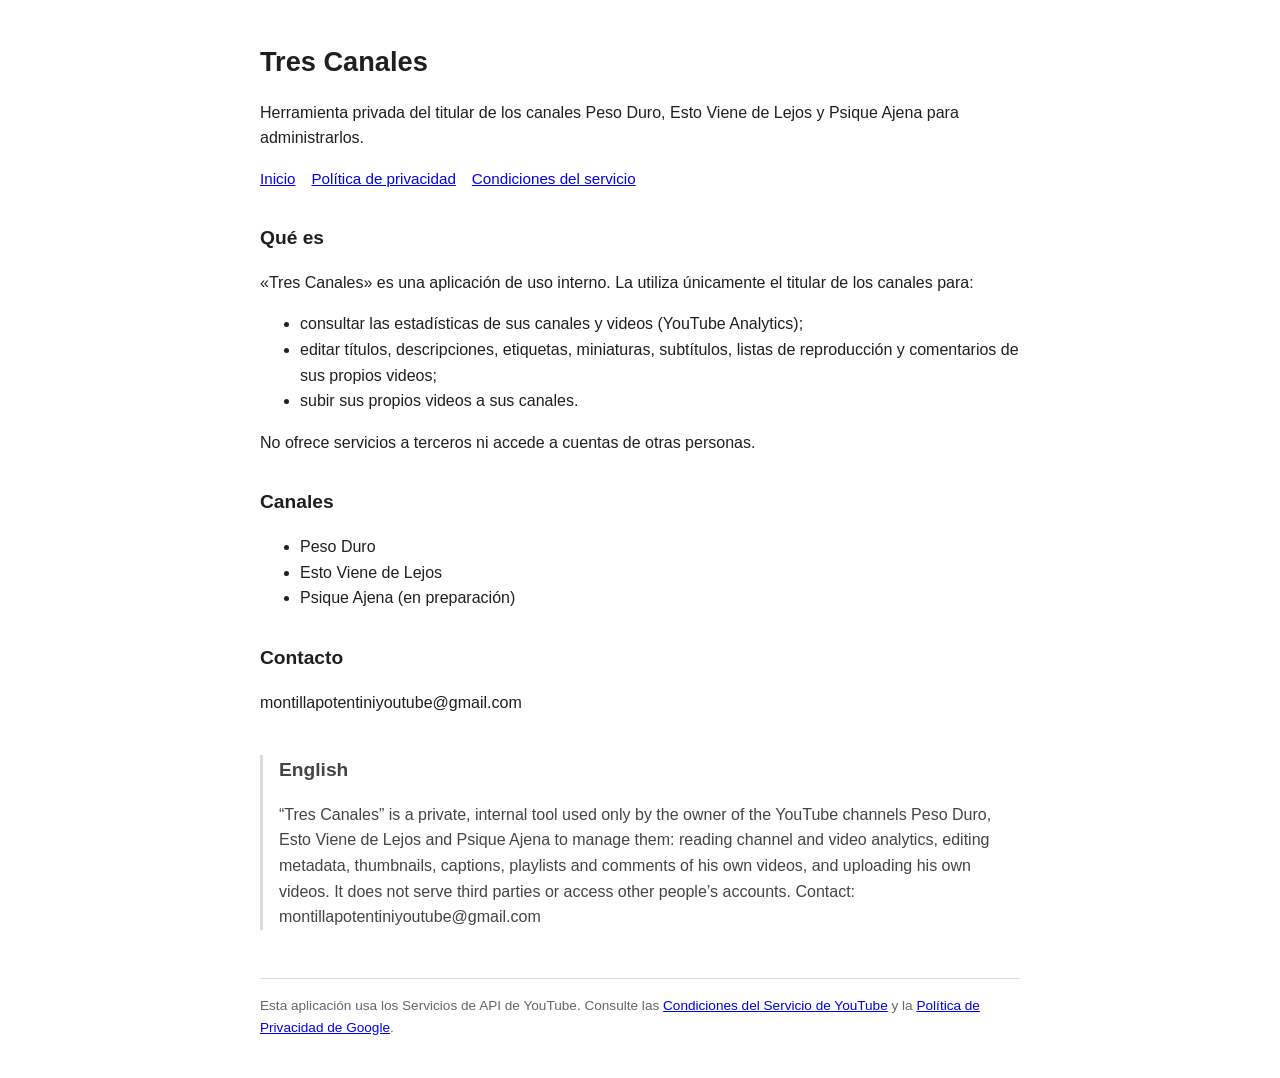
<file: index.html>
<!DOCTYPE html>
<html lang="es">
<head><meta charset="utf-8"><meta name="viewport" content="width=device-width,initial-scale=1">
<title>Tres Canales</title><link rel="stylesheet" href="estilo.css"></head>
<body>
<h1>Tres Canales</h1>
<p>Herramienta privada del titular de los canales Peso Duro, Esto Viene de Lejos y Psique Ajena para administrarlos.</p>
<nav><a href="index.html">Inicio</a><a href="privacidad.html">Política de privacidad</a><a href="terminos.html">Condiciones del servicio</a></nav>

<h2>Qué es</h2>
<p>«Tres Canales» es una aplicación de uso interno. La utiliza únicamente el titular de los canales para:</p>
<ul>
<li>consultar las estadísticas de sus canales y videos (YouTube Analytics);</li>
<li>editar títulos, descripciones, etiquetas, miniaturas, subtítulos, listas de reproducción y comentarios de sus propios videos;</li>
<li>subir sus propios videos a sus canales.</li>
</ul>
<p>No ofrece servicios a terceros ni accede a cuentas de otras personas.</p>

<h2>Canales</h2>
<ul>
<li>Peso Duro</li>
<li>Esto Viene de Lejos</li>
<li>Psique Ajena (en preparación)</li>
</ul>

<h2>Contacto</h2>
<p>montillapotentiniyoutube@gmail.com</p>

<div class="en">
<h2>English</h2>
<p>“Tres Canales” is a private, internal tool used only by the owner of the YouTube channels Peso Duro, Esto Viene de Lejos and Psique Ajena to manage them: reading channel and video analytics, editing metadata, thumbnails, captions, playlists and comments of his own videos, and uploading his own videos. It does not serve third parties or access other people’s accounts. Contact: montillapotentiniyoutube@gmail.com</p>
</div>

<footer>Esta aplicación usa los Servicios de API de YouTube. Consulte las <a href="https://www.youtube.com/t/terms">Condiciones del Servicio de YouTube</a> y la <a href="https://policies.google.com/privacy">Política de Privacidad de Google</a>.</footer>
</body></html>
</file>
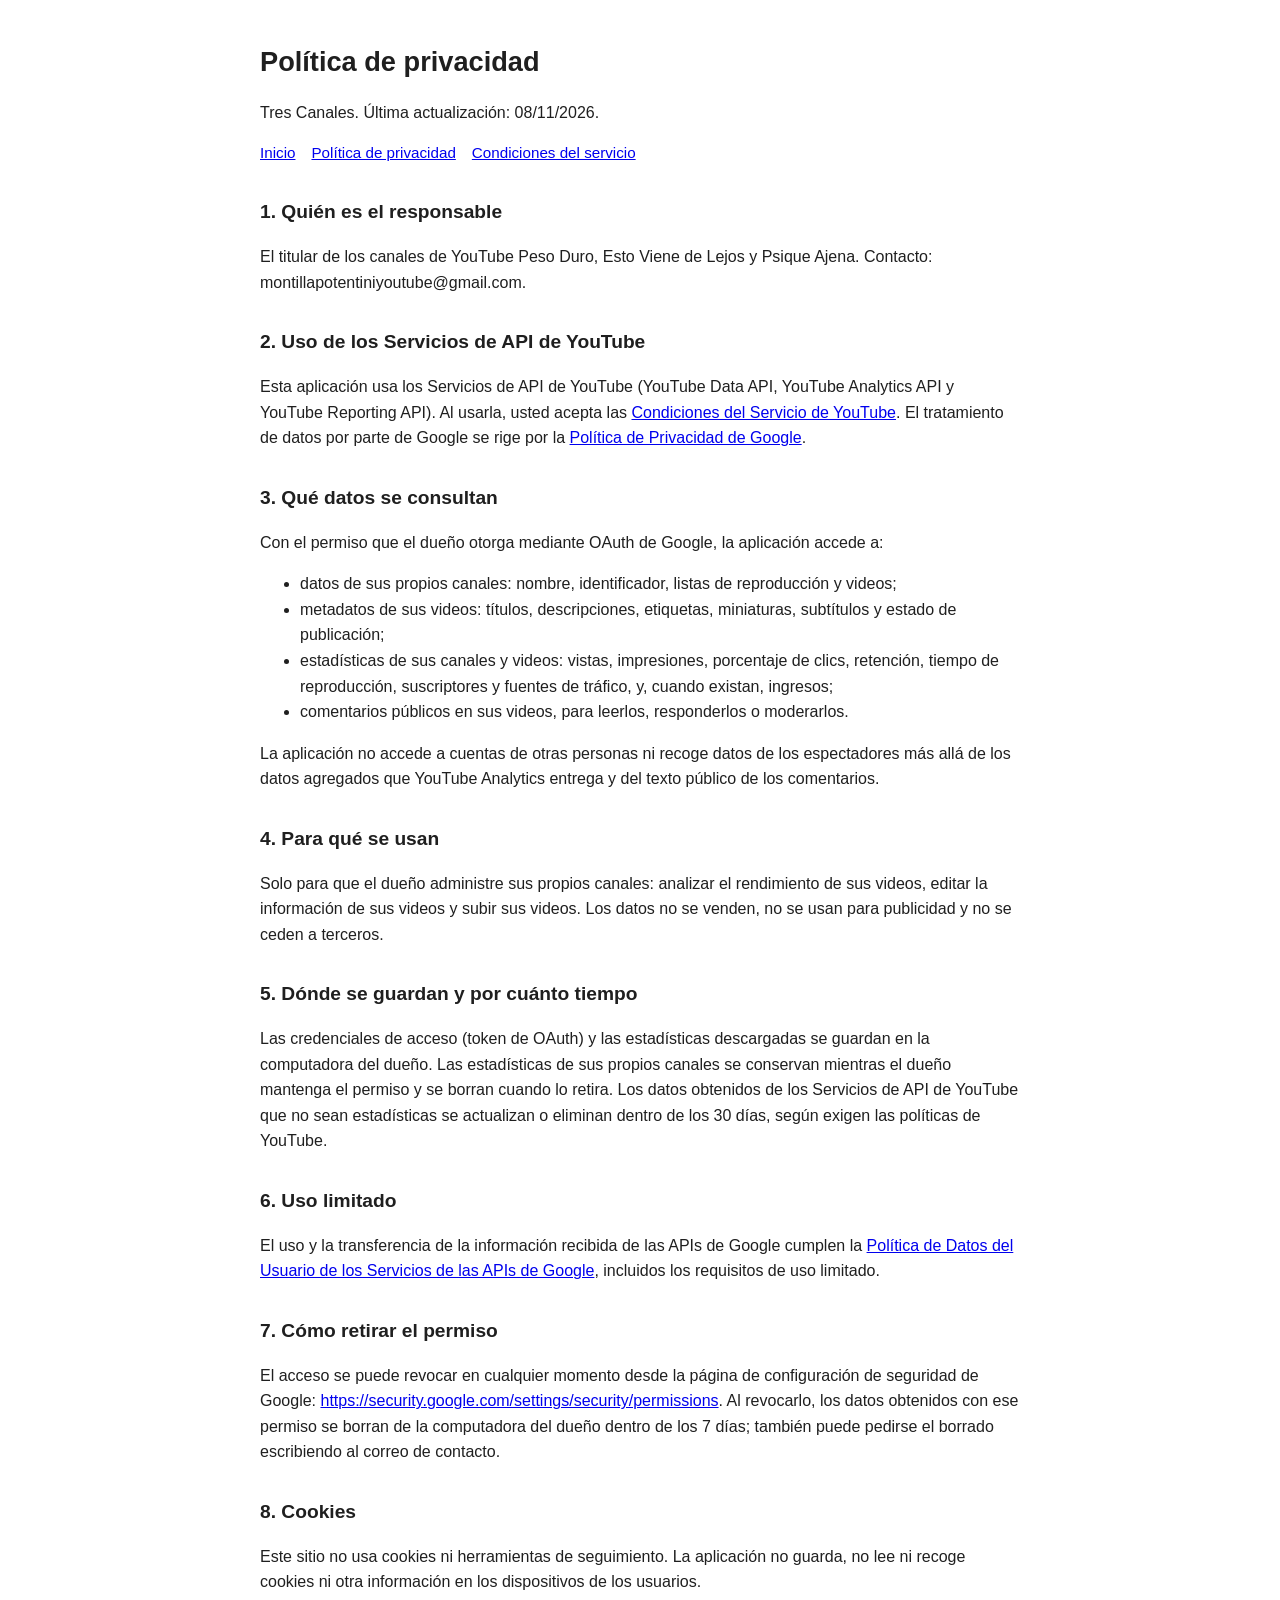
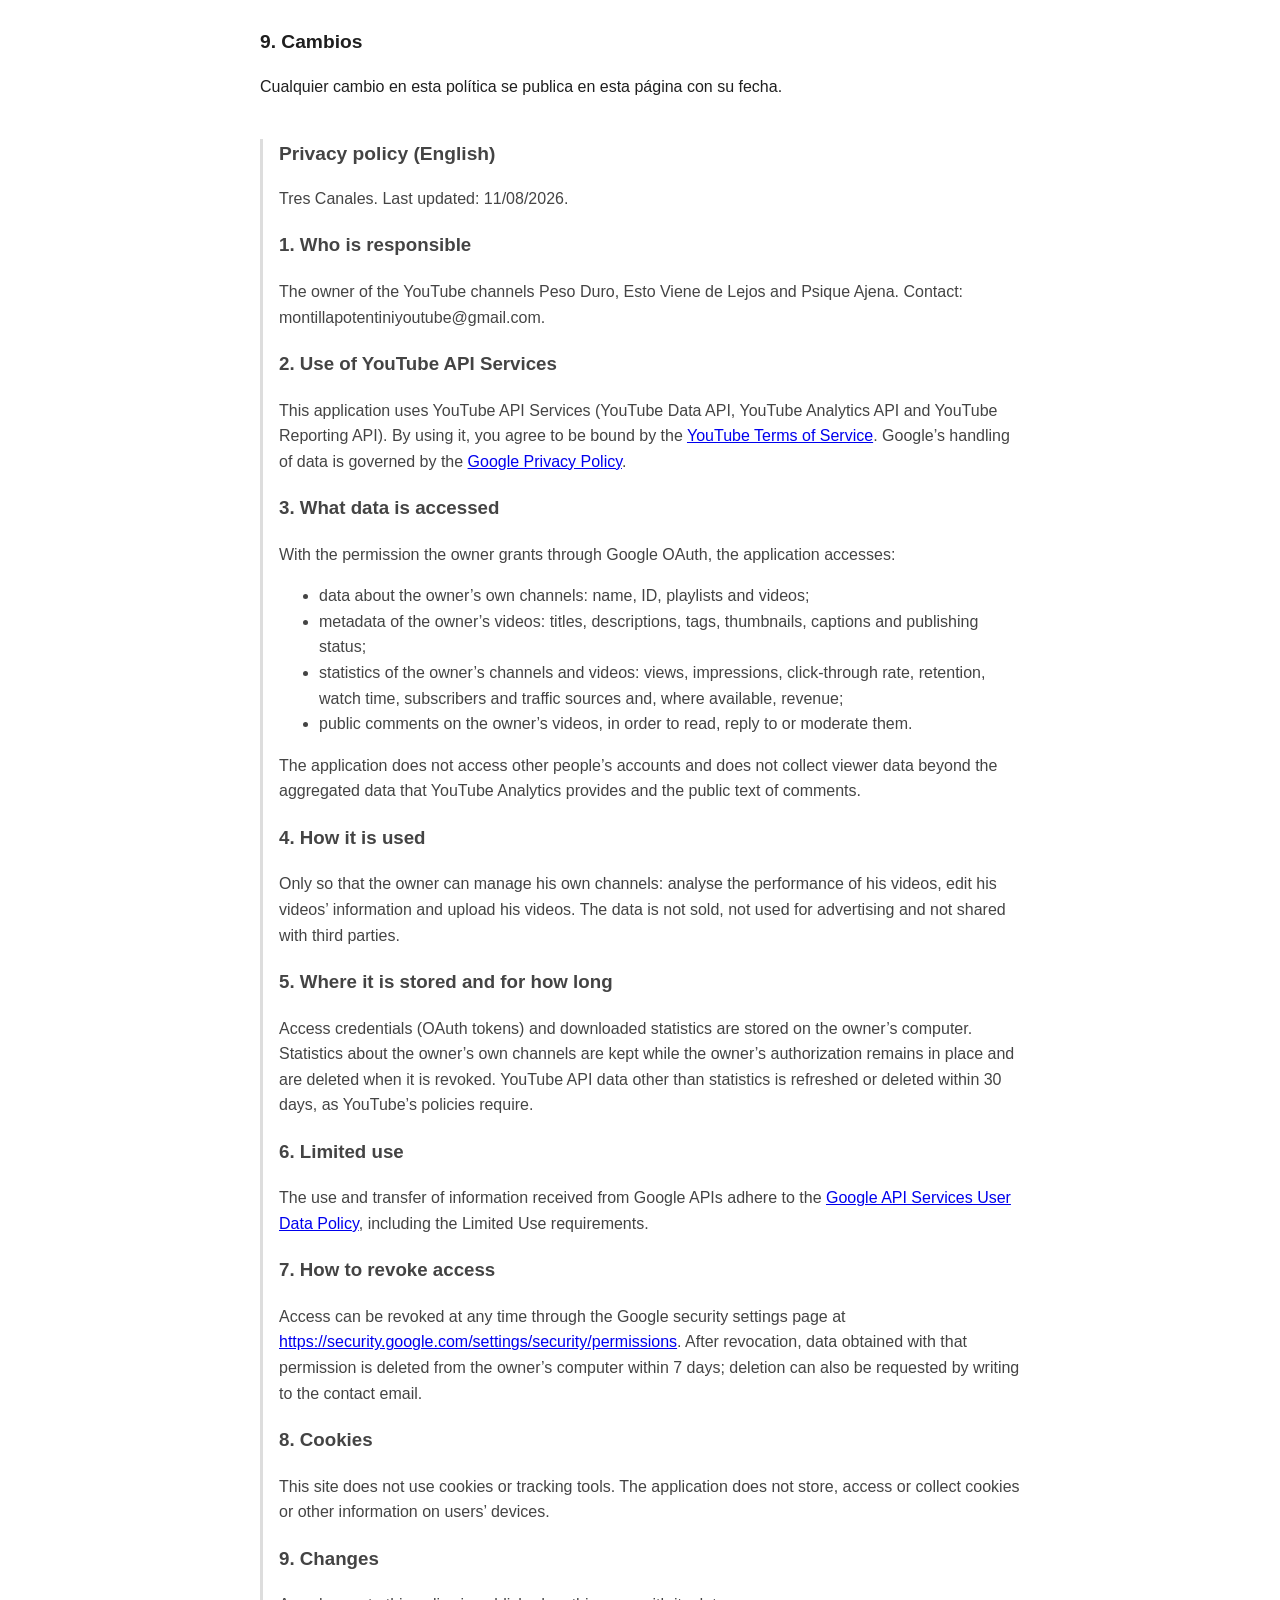
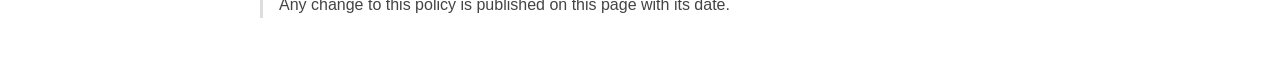
<file: privacidad.html>
<!DOCTYPE html>
<html lang="es">
<head><meta charset="utf-8"><meta name="viewport" content="width=device-width,initial-scale=1">
<title>Política de privacidad · Tres Canales</title><link rel="stylesheet" href="estilo.css"></head>
<body>
<h1>Política de privacidad</h1>
<p>Tres Canales. Última actualización: 08/11/2026.</p>
<nav><a href="index.html">Inicio</a><a href="privacidad.html">Política de privacidad</a><a href="terminos.html">Condiciones del servicio</a></nav>

<h2>1. Quién es el responsable</h2>
<p>El titular de los canales de YouTube Peso Duro, Esto Viene de Lejos y Psique Ajena. Contacto: montillapotentiniyoutube@gmail.com.</p>

<h2>2. Uso de los Servicios de API de YouTube</h2>
<p>Esta aplicación usa los Servicios de API de YouTube (YouTube Data API, YouTube Analytics API y YouTube Reporting API). Al usarla, usted acepta las <a href="https://www.youtube.com/t/terms">Condiciones del Servicio de YouTube</a>. El tratamiento de datos por parte de Google se rige por la <a href="https://policies.google.com/privacy">Política de Privacidad de Google</a>.</p>

<h2>3. Qué datos se consultan</h2>
<p>Con el permiso que el dueño otorga mediante OAuth de Google, la aplicación accede a:</p>
<ul>
<li>datos de sus propios canales: nombre, identificador, listas de reproducción y videos;</li>
<li>metadatos de sus videos: títulos, descripciones, etiquetas, miniaturas, subtítulos y estado de publicación;</li>
<li>estadísticas de sus canales y videos: vistas, impresiones, porcentaje de clics, retención, tiempo de reproducción, suscriptores y fuentes de tráfico, y, cuando existan, ingresos;</li>
<li>comentarios públicos en sus videos, para leerlos, responderlos o moderarlos.</li>
</ul>
<p>La aplicación no accede a cuentas de otras personas ni recoge datos de los espectadores más allá de los datos agregados que YouTube Analytics entrega y del texto público de los comentarios.</p>

<h2>4. Para qué se usan</h2>
<p>Solo para que el dueño administre sus propios canales: analizar el rendimiento de sus videos, editar la información de sus videos y subir sus videos. Los datos no se venden, no se usan para publicidad y no se ceden a terceros.</p>

<h2>5. Dónde se guardan y por cuánto tiempo</h2>
<p>Las credenciales de acceso (token de OAuth) y las estadísticas descargadas se guardan en la computadora del dueño. Las estadísticas de sus propios canales se conservan mientras el dueño mantenga el permiso y se borran cuando lo retira. Los datos obtenidos de los Servicios de API de YouTube que no sean estadísticas se actualizan o eliminan dentro de los 30 días, según exigen las políticas de YouTube.</p>

<h2>6. Uso limitado</h2>
<p>El uso y la transferencia de la información recibida de las APIs de Google cumplen la <a href="https://developers.google.com/terms/api-services-user-data-policy">Política de Datos del Usuario de los Servicios de las APIs de Google</a>, incluidos los requisitos de uso limitado.</p>

<h2>7. Cómo retirar el permiso</h2>
<p>El acceso se puede revocar en cualquier momento desde la página de configuración de seguridad de Google: <a href="https://security.google.com/settings/security/permissions">https://security.google.com/settings/security/permissions</a>. Al revocarlo, los datos obtenidos con ese permiso se borran de la computadora del dueño dentro de los 7 días; también puede pedirse el borrado escribiendo al correo de contacto.</p>

<h2>8. Cookies</h2>
<p>Este sitio no usa cookies ni herramientas de seguimiento. La aplicación no guarda, no lee ni recoge cookies ni otra información en los dispositivos de los usuarios.</p>

<h2>9. Cambios</h2>
<p>Cualquier cambio en esta política se publica en esta página con su fecha.</p>

<div class="en" lang="en">
<h2>Privacy policy (English)</h2>
<p>Tres Canales. Last updated: 11/08/2026.</p>
<h3>1. Who is responsible</h3>
<p>The owner of the YouTube channels Peso Duro, Esto Viene de Lejos and Psique Ajena. Contact: montillapotentiniyoutube@gmail.com.</p>
<h3>2. Use of YouTube API Services</h3>
<p>This application uses YouTube API Services (YouTube Data API, YouTube Analytics API and YouTube Reporting API). By using it, you agree to be bound by the <a href="https://www.youtube.com/t/terms">YouTube Terms of Service</a>. Google’s handling of data is governed by the <a href="https://policies.google.com/privacy">Google Privacy Policy</a>.</p>
<h3>3. What data is accessed</h3>
<p>With the permission the owner grants through Google OAuth, the application accesses:</p>
<ul>
<li>data about the owner’s own channels: name, ID, playlists and videos;</li>
<li>metadata of the owner’s videos: titles, descriptions, tags, thumbnails, captions and publishing status;</li>
<li>statistics of the owner’s channels and videos: views, impressions, click-through rate, retention, watch time, subscribers and traffic sources and, where available, revenue;</li>
<li>public comments on the owner’s videos, in order to read, reply to or moderate them.</li>
</ul>
<p>The application does not access other people’s accounts and does not collect viewer data beyond the aggregated data that YouTube Analytics provides and the public text of comments.</p>
<h3>4. How it is used</h3>
<p>Only so that the owner can manage his own channels: analyse the performance of his videos, edit his videos’ information and upload his videos. The data is not sold, not used for advertising and not shared with third parties.</p>
<h3>5. Where it is stored and for how long</h3>
<p>Access credentials (OAuth tokens) and downloaded statistics are stored on the owner’s computer. Statistics about the owner’s own channels are kept while the owner’s authorization remains in place and are deleted when it is revoked. YouTube API data other than statistics is refreshed or deleted within 30 days, as YouTube’s policies require.</p>
<h3>6. Limited use</h3>
<p>The use and transfer of information received from Google APIs adhere to the <a href="https://developers.google.com/terms/api-services-user-data-policy">Google API Services User Data Policy</a>, including the Limited Use requirements.</p>
<h3>7. How to revoke access</h3>
<p>Access can be revoked at any time through the Google security settings page at <a href="https://security.google.com/settings/security/permissions">https://security.google.com/settings/security/permissions</a>. After revocation, data obtained with that permission is deleted from the owner’s computer within 7 days; deletion can also be requested by writing to the contact email.</p>
<h3>8. Cookies</h3>
<p>This site does not use cookies or tracking tools. The application does not store, access or collect cookies or other information on users’ devices.</p>
<h3>9. Changes</h3>
<p>Any change to this policy is published on this page with its date.</p>
</div>
</body></html>
</file>
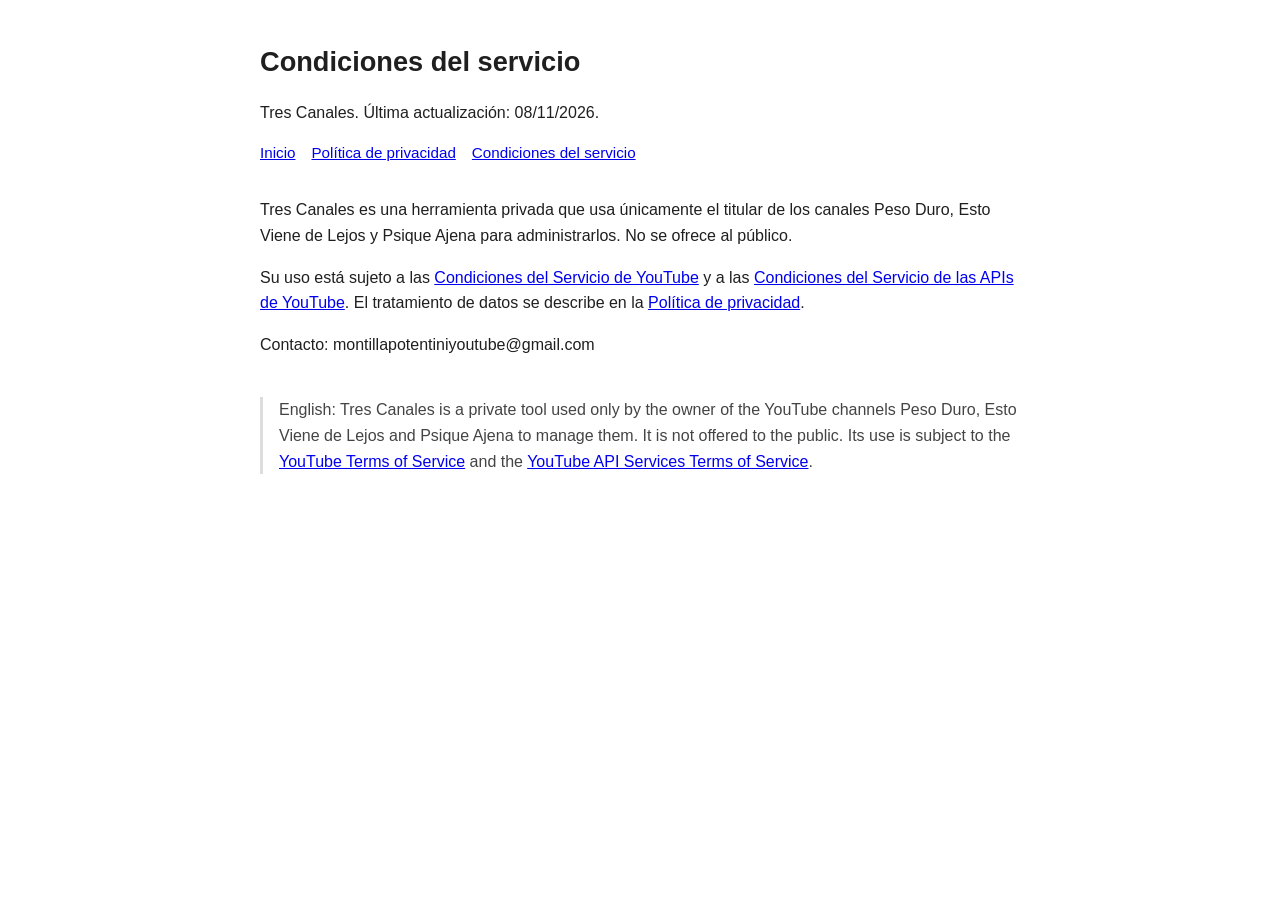
<file: terminos.html>
<!DOCTYPE html>
<html lang="es">
<head><meta charset="utf-8"><meta name="viewport" content="width=device-width,initial-scale=1">
<title>Condiciones del servicio · Tres Canales</title><link rel="stylesheet" href="estilo.css"></head>
<body>
<h1>Condiciones del servicio</h1>
<p>Tres Canales. Última actualización: 08/11/2026.</p>
<nav><a href="index.html">Inicio</a><a href="privacidad.html">Política de privacidad</a><a href="terminos.html">Condiciones del servicio</a></nav>
<p>Tres Canales es una herramienta privada que usa únicamente el titular de los canales Peso Duro, Esto Viene de Lejos y Psique Ajena para administrarlos. No se ofrece al público.</p>
<p>Su uso está sujeto a las <a href="https://www.youtube.com/t/terms">Condiciones del Servicio de YouTube</a> y a las <a href="https://developers.google.com/youtube/terms/api-services-terms-of-service">Condiciones del Servicio de las APIs de YouTube</a>. El tratamiento de datos se describe en la <a href="privacidad.html">Política de privacidad</a>.</p>
<p>Contacto: montillapotentiniyoutube@gmail.com</p>
<div class="en"><p>English: Tres Canales is a private tool used only by the owner of the YouTube channels Peso Duro, Esto Viene de Lejos and Psique Ajena to manage them. It is not offered to the public. Its use is subject to the <a href="https://www.youtube.com/t/terms">YouTube Terms of Service</a> and the <a href="https://developers.google.com/youtube/terms/api-services-terms-of-service">YouTube API Services Terms of Service</a>.</p></div>
</body></html>
</file>
<file: estilo.css>
body{font-family:-apple-system,BlinkMacSystemFont,"Segoe UI",Helvetica,Arial,sans-serif;max-width:760px;margin:40px auto;padding:0 20px;line-height:1.6;color:#1f1f1f}
h1{font-size:1.7rem;margin-bottom:.2rem}h2{font-size:1.2rem;margin-top:2rem}
nav{margin:1rem 0 2rem;font-size:.95rem}nav a{margin-right:1rem}
footer{margin-top:3rem;font-size:.85rem;color:#666;border-top:1px solid #ddd;padding-top:1rem}
.en{color:#444;border-left:3px solid #ddd;padding-left:1rem;margin-top:2.5rem}
</file>
